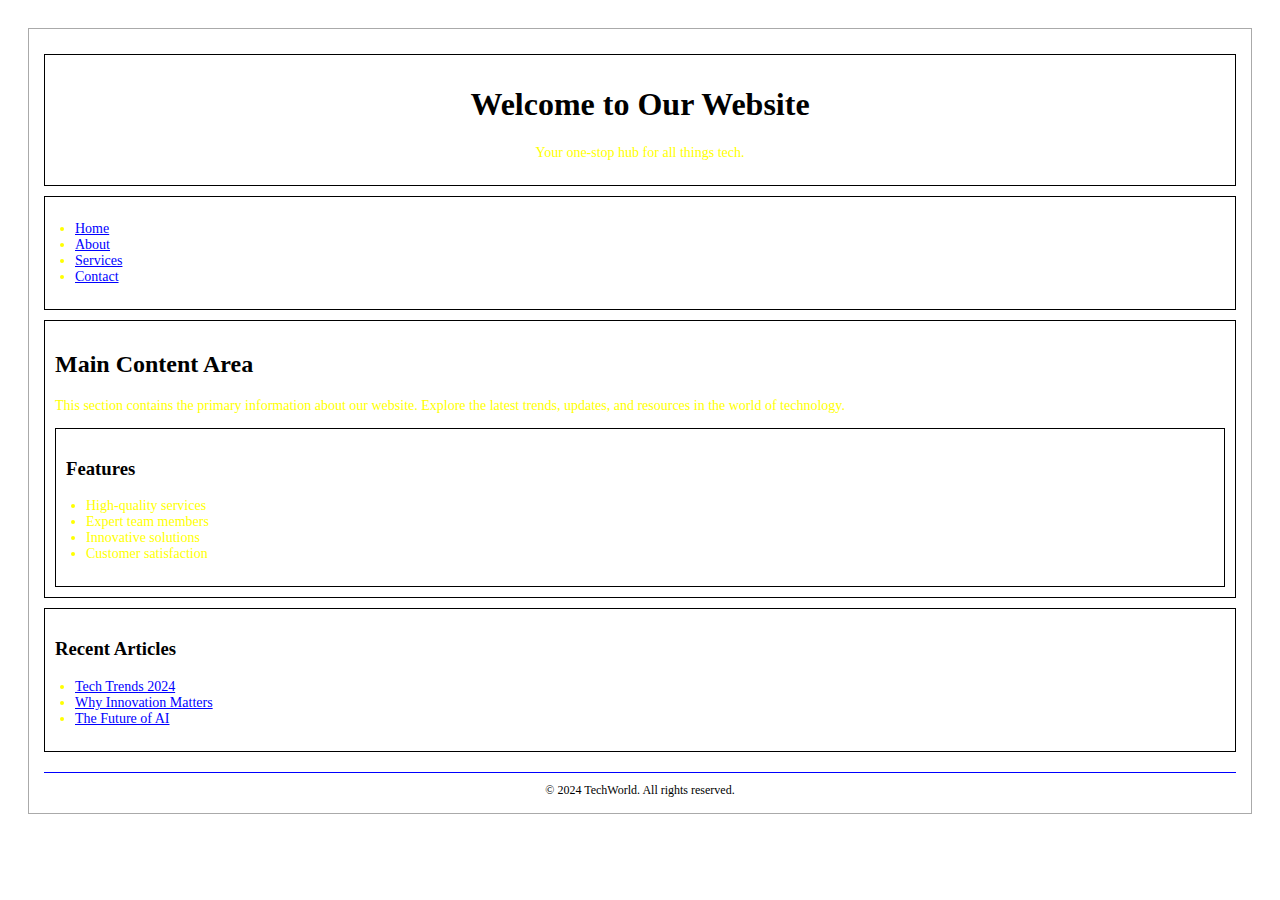
<file: index.html>
<!DOCTYPE html>
<html lang="en">
<head>
    <meta charset="UTF-8">
    <meta name="viewport" content="width=device-width, initial-scale=1.0">
    <title>TechWorld</title>
    <style>
        body {
            
            background-color: 
            margin: 0;
            padding:20px;
        }

        .container {
            max-width:....;
            margin: 0 auto;
            border: 1px solid #aaa;
            padding: 15px;
            background-color: white;
        }

        h1 {
            text-align: center;
            color: ....;
        }

        h2 {
            color: ...;
            margin-top: 20px;
        }

        p, ul {
            font-size: 14px;
            color: yellow;
        }

        ul {
            list-style-type: disc;
            padding-left: 20px;
        }

        a {
            color: blue;
            text-decoration: underline;
        }

        .section {
            border: 1px solid black;
            padding: 10px;
            margin-top: 10px;
        }

        .footer {
            text-align: center;
            margin-top: 20px;
            border-top: 1px solid blue;
            padding-top: 10px;
            font-size: 12px;
        }
    </style>
</head>
<body>

    <div class="container">
        <div class="section">
            <h1>Welcome to Our Website</h1>
            <p style="text-align: center;">Your one-stop hub for all things tech.</p>
        </div>

        <div class="section">
            <ul>
                <li><a href="#">Home</a></li>
                <li><a href="link">About</a></li>
                <li><a href="link">Services</a></li>
                <li><a href="link">Contact</a></li>
            </ul>
        </div>

        <div class="section">
            <h2>Main Content Area</h2>
            <p>This section contains the primary information about our website. Explore the latest trends, updates, and resources in the world of technology.</p>

            <div class="section">
                <h3>Features</h3>
                <ul>
                    <li>High-quality services</li>
                    <li>Expert team members</li>
                    <li>Innovative solutions</li>
                    <li>Customer satisfaction</li>
                </ul>
            </div>
        </div>

        <div class="section">
            <h3>Recent Articles</h3>
            <ul>
                <li><a href="#">Tech Trends 2024</a></li>
                <li><a href="#">Why Innovation Matters</a></li>
                <li><a href="#">The Future of AI</a></li>
            </ul>
        </div>

        <div class="footer">
            &copy; 2024 TechWorld. All rights reserved.
        </div>
    </div>

</body>
</HTML>
</file>
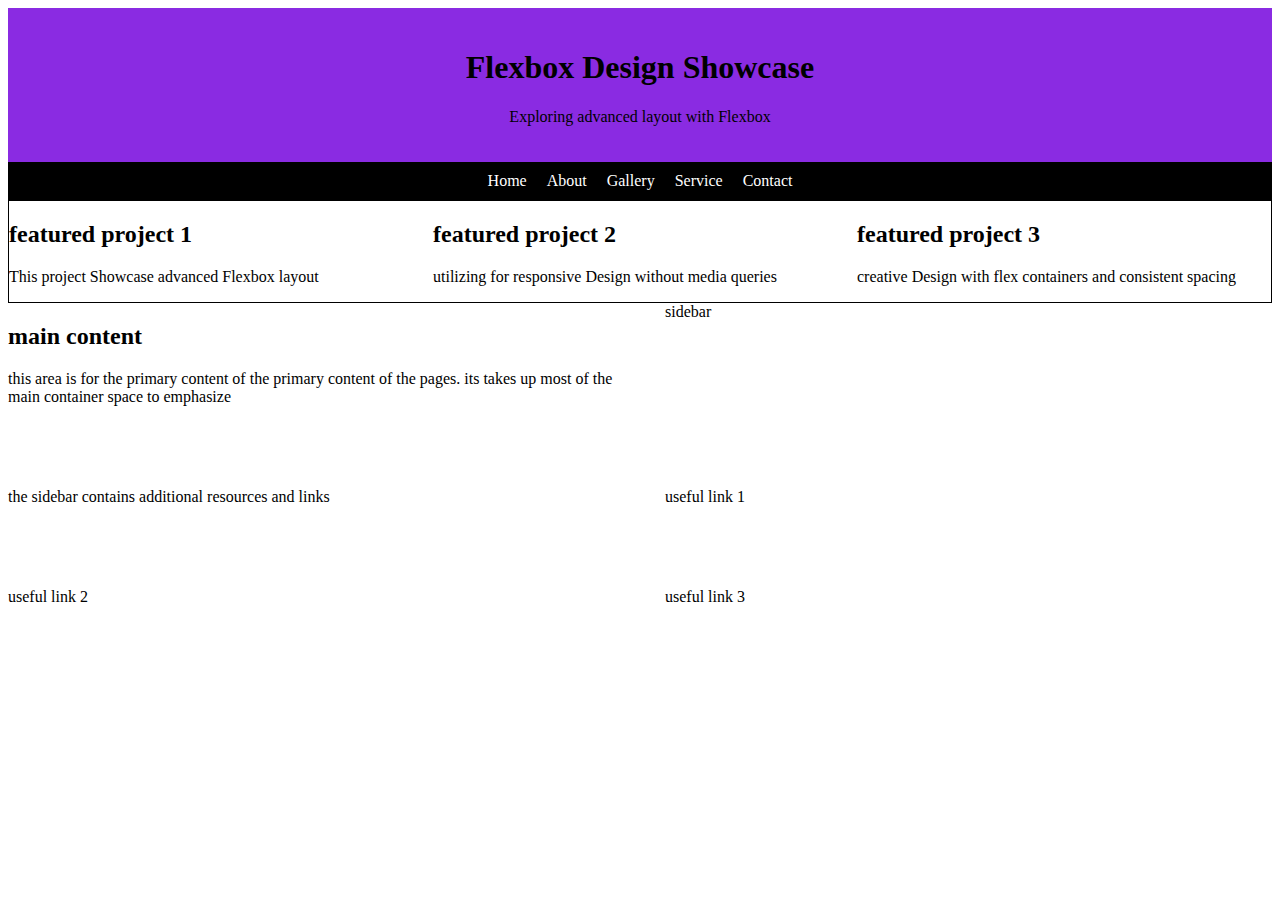
<file: test2.html>
<!DOCTYPE html>
<html lang="en">
<head>
    <meta charset="UTF-8">
    <meta name="viewport" content="width=device-width, initial-scale=1.0">
    <title>Document</title><link rel="stylesheet" href="style.css">
</head>
<body class="body">
    <header class="header">
        <h1>Flexbox Design Showcase</h1>
        <p>Exploring advanced layout with Flexbox</p>
    </header>
   <ul class="nav">
  <li><a href="home.html">Home</a></li>
  <li><a href="about.html">About</a></li>
  <li><a href="galary.html">Gallery</a></li>
  <li><a href="service.html">Service</a></li>
  <li><a href="contact.html">Contact</a></li>
</ul> 
<div class="box1">
    <div>
        <h2>featured project 1</h2>
        <p>This project Showcase advanced Flexbox layout</p>
    </div>
    <div>
        <h2>featured project 2</h2>
        <p>utilizing for responsive Design without media queries</p>
    </div>
    <div>
        <h2>featured project 3</h2>
        <p>creative Design with flex containers and consistent spacing</p>
    </div>
</div>
<div class="box2">
    <div><h2>main content</h2>
    <p>this area is for the primary content of the primary content of the pages.
         its takes up most of the main container space to emphasize</p>
</div>
 <div>sidebar</div>
 <p>the sidebar contains additional resources and links</p>
 <p>useful link 1</p>
 <p>useful link 2</p>
 <p>useful link 3</p>
</div>

</body>
</html>
</file>
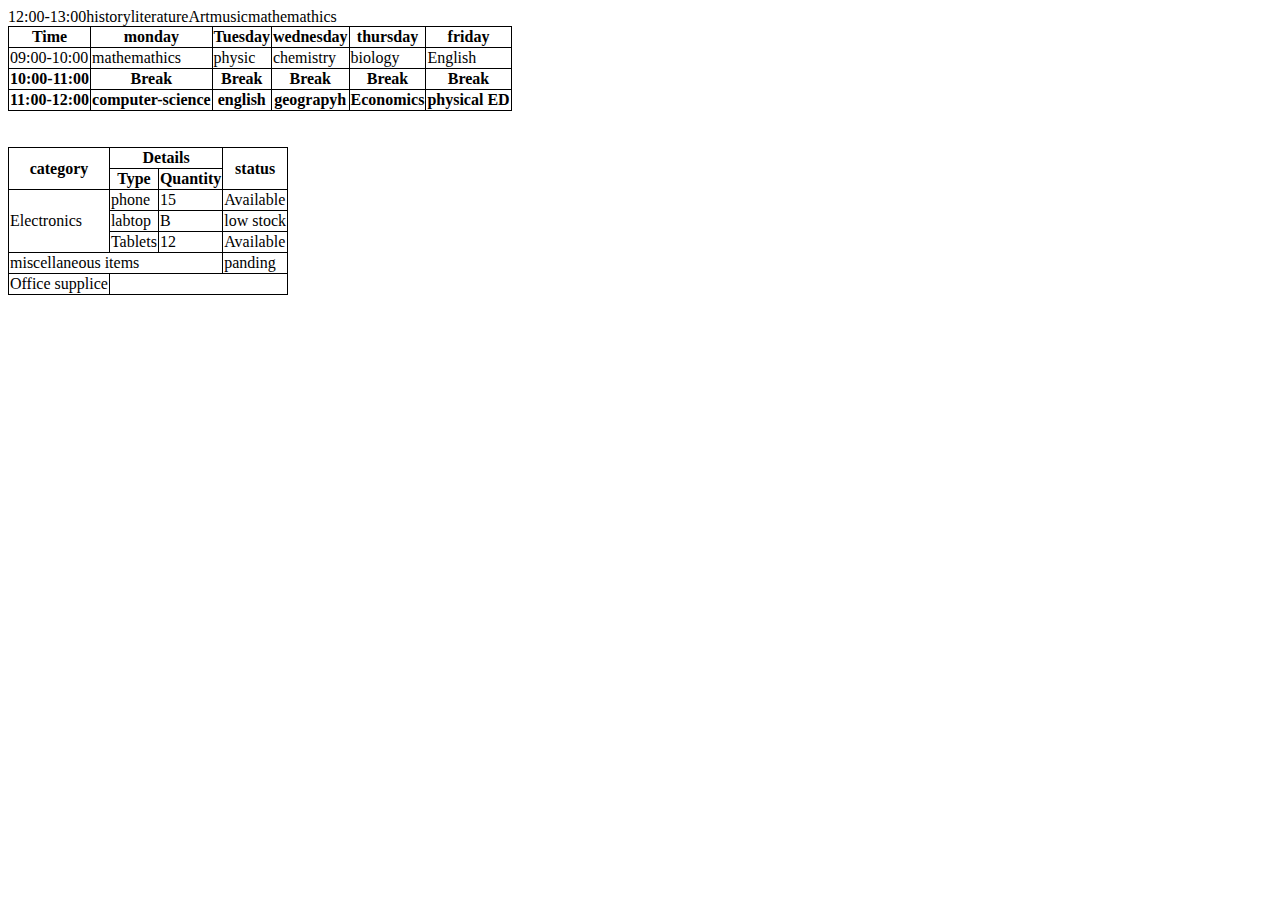
<file: Table.html/Table.html>
<!DOCTYPE html>
<html lang="en">
<head>
    <meta charset="UTF-8">
    <meta name="viewport" content="width=device-width, initial-scale=1.0">
    <title>content</title>


    <style>
         tr,td,th {
            border: 1px solid black;
         }
         table {
            border-collapse: collapse;
         }
    </style>
</head>
<body>
    <table>
        <thead>
            <tr>
                <th>Time</th>
                <th>monday</th>
                <th>Tuesday</th>
                <th>wednesday</th>
                <th>thursday</th>
                <th>friday</th>
            </tr>
        </thead>
        <tbody>
            <tr>
                <td>09:00-10:00</td>
                <td>mathemathics</td>
                <td>physic</td>
                <td>chemistry</td>
                <td>biology</td>
                <td>English</td>
            </tr>
            <tr>
                <th>10:00-11:00</th>
                <th>Break</th>
                <th>Break</th>
                <th>Break</th>
                <th>Break</th>
                <th>Break</th>
            </tr>
            <tr>
                <th>11:00-12:00</th>
                <th>computer-science</th>
                <th>english</th>
                <th>geograpyh</th>
                <th>Economics</th>
                <th>physical ED</th>
            </tr>
            <tr>12:00-13:00</tr>
            <tr>history</tr>
            <tr>literature</tr>
            <tr>Art</tr>
            <tr>music</tr>
            <tr>mathemathics</tr>
        </tbody>
        <tfoot></tfoot>
    </table><br><br>

    <table>
        <thead>
            <tr>
                <th rowspan="2">category</th>
                <th colspan="2">Details</th>
                <th rowspan="2">status</th>
            </tr>
            <tr>
                <th>Type</th>
                <th>Quantity</th>
            </tr>
        </thead>
        <tbody>
            <tr>
            <td rowspan="3">Electronics</td>
            <td>phone</td>
            <td>15</td>
            <td>Available</td>
            </tr>
            <tr>
                <td>labtop</td>
                <td>B</td>
                <td>low stock</td>
            </tr>
            <tr>
                <td>Tablets</td>
                <td>12</td>
                <td>Available</td>
            </tr>
            <tr>
                <td colspan="3">miscellaneous items</td>
                <td>panding</td>
            </tr>
            <tr>
                <td>Office supplice</td>
            </tr>
        </tbody>
        <tfoot></tfoot>
    </table>
</body>
</html>
</file>
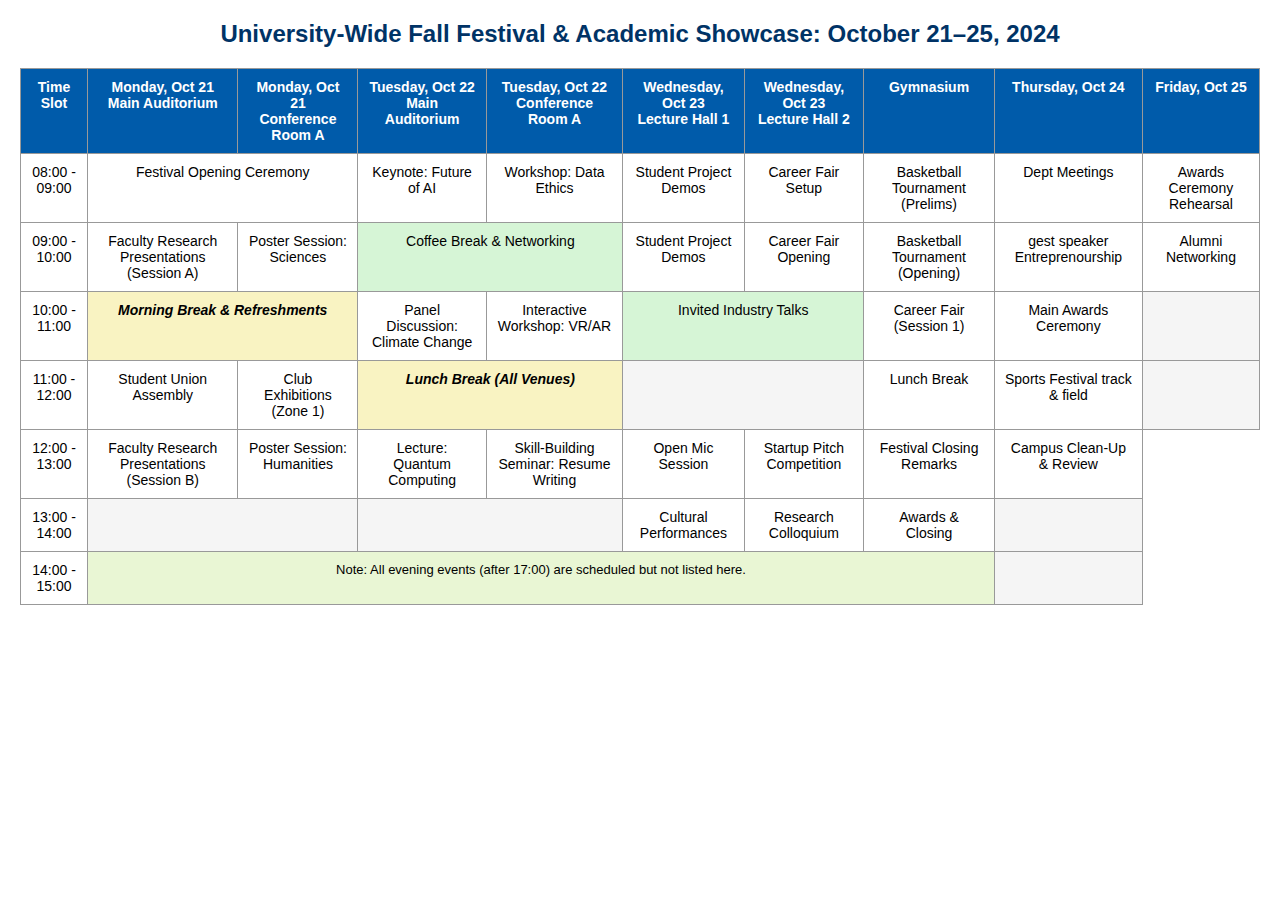
<file: Table.html/Table1.html>
<!DOCTYPE html>
<html lang="en">
<head>
  <meta charset="UTF-8">
  <title>Fall Festival & Academic Showcase 2024</title>
  <style>
    body {
      font-family: Arial, sans-serif;
      margin: 20px;
    }

    h2 {
      text-align: center;
      color: #003366;
    }

    table {
      width: 100%;
      border-collapse: collapse;
      font-size: 14px;
    }

    th, td {
      border: 1px solid #999;
      padding: 10px;
      vertical-align: top;
      text-align: center;
    }

    th {
      background-color: #005baa;
      color: white;
    }

    .day-header {
      background-color: #337ab7;
      color: white;
    }

    .highlight {
      background-color: #f9f3c2;
      font-style: italic;
      font-weight: bold;
    }

    .green-cell {
      background-color: #d6f5d6;
    }

    .note {
      background-color: #e9f6d4;
      font-size: 13px;
    }

    .empty {
      background-color: #f5f5f5;
    }
  </style>
</head>
<body>

<h2>University-Wide Fall Festival & Academic Showcase: October 21–25, 2024</h2>

<table>
  <tr>
    <th>Time Slot</th>
    <th>Monday, Oct 21<br>Main Auditorium</th>
    <th>Monday, Oct 21<br>Conference Room A</th>
    <th>Tuesday, Oct 22<br>Main Auditorium</th>
    <th>Tuesday, Oct 22<br>Conference Room A</th>
    <th>Wednesday, Oct 23<br>Lecture Hall 1</th>
    <th>Wednesday, Oct 23<br>Lecture Hall 2</th>
    <th>Gymnasium</th>
    <th>Thursday, Oct 24
    <th>Friday, Oct 25<br> </th>
  </tr>

  <tr>
    <td>08:00 - 09:00</td>
    <td colspan="2">Festival Opening Ceremony</td>
    <td>Keynote: Future of AI</td>
    <td>Workshop: Data Ethics</td>
    <td>Student Project Demos</td>
    <td>Career Fair Setup</td>
    <td>Basketball Tournament (Prelims)</td>
    <td>Dept Meetings</td>
    <td>Awards Ceremony Rehearsal</td>
  </tr>

  <tr>
    <td>09:00 - 10:00</td>
    <td>Faculty Research Presentations (Session A)</td>
    <td>Poster Session: Sciences</td>
    <td colspan="2" class="green-cell">Coffee Break & Networking</td>
    <td>Student Project Demos</td>
    <td>Career Fair Opening</td>
    <td>Basketball Tournament (Opening)</td>
    <td>gest speaker Entreprenourship</td>
    <td>Alumni Networking</td>
  </tr>

  <tr>
    <td>10:00 - 11:00</td>
    <td colspan="2" class="highlight">Morning Break & Refreshments</td>
    <td>Panel Discussion: Climate Change</td>
    <td>Interactive Workshop: VR/AR</td>
    <td colspan="2" class="green-cell">Invited Industry Talks</td>
    <td>Career Fair (Session 1)</td>
    <td>Main Awards Ceremony</td>
    <td class="empty"></td>
  </tr>

  <tr>
    <td>11:00 - 12:00</td>
    <td>Student Union Assembly</td>
    <td>Club Exhibitions (Zone 1)</td>
    <td colspan="2" class="highlight">Lunch Break (All Venues)</td>
    <td colspan="2" class="empty"></td>
    <td>Lunch Break</td>
    <td>Sports Festival track & field</td>
    <td class="empty"></td>
  </tr>

  <tr>
    <td>12:00 - 13:00</td>
    <td>Faculty Research Presentations (Session B)</td>
    <td>Poster Session: Humanities</td>
    <td>Lecture: Quantum Computing</td>
    <td>Skill-Building Seminar: Resume Writing</td>
    <td>Open Mic Session</td>
    <td>Startup Pitch Competition</td>
    <td>Festival Closing Remarks</td>
    <td>Campus Clean-Up & Review</td>
  </tr>

  <tr>
    <td>13:00 - 14:00</td>
    <td colspan="2" class="empty"></td>
    <td colspan="2" class="empty"></td>
    <td>Cultural Performances</td>
    <td>Research Colloquium</td>
    <td>Awards & Closing</td>
    <td class="empty"></td>
  </tr>

  <tr>
    <td>14:00 - 15:00</td>
    <td colspan="7" class="note">Note: All evening events (after 17:00) are scheduled but not listed here.</td>
    <td class="empty"></td>
  </tr>
</table>

</body>
</html>
</file>
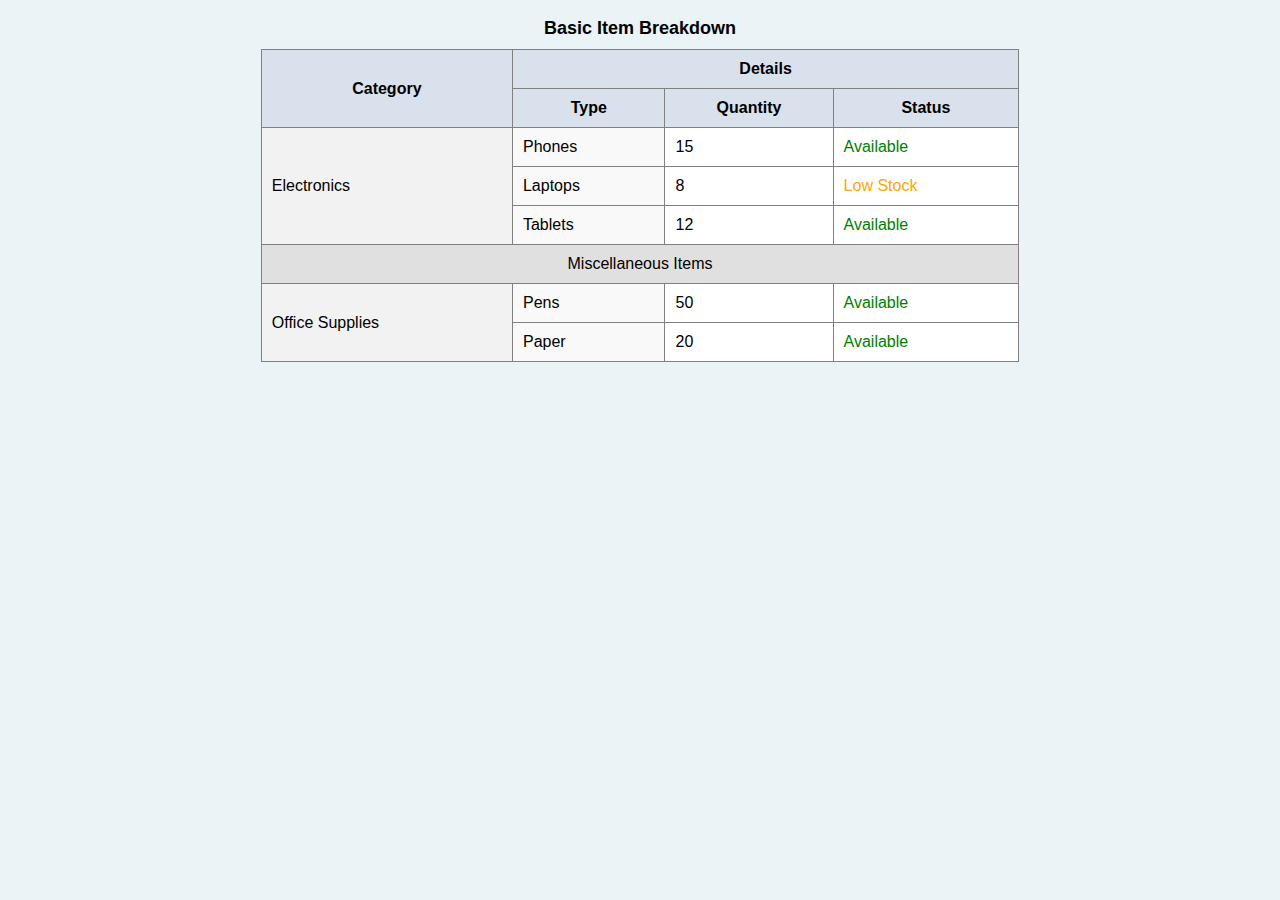
<file: Table.html/table2.html>
<!DOCTYPE html>
<html>
<head>
  <title>Basic Item Breakdown</title>
</head>
<body style="background-color: #eaf4f7; font-family: Arial, sans-serif;">

  <table border="1" cellspacing="0" cellpadding="10" align="center" style="border-collapse: collapse; width: 60%; background-color: white;">
    <caption style="font-weight: bold; font-size: 18px; padding: 10px;">Basic Item Breakdown</caption>
    
    <tr style="background-color: #d9e2ec;">
      <th rowspan="2">Category</th>
      <th colspan="3">Details</th>
    </tr>
    <tr style="background-color: #d9e2ec;">
      <th>Type</th>
      <th>Quantity</th>
      <th>Status</th>
    </tr>

    <tr>
      <td rowspan="3" style="background-color: #f2f2f2;">Electronics</td>
      <td style="background-color: #f9f9f9;">Phones</td>
      <td>15</td>
      <td style="color: green;">Available</td>
    </tr>
    <tr>
      <td style="background-color: #f9f9f9;">Laptops</td>
      <td>8</td>
      <td style="color: orange;">Low Stock</td>
    </tr>
    <tr>
      <td style="background-color: #f9f9f9;">Tablets</td>
      <td>12</td>
      <td style="color: green;">Available</td>
    </tr>

    <tr>
      <td colspan="4" style="text-align: center; background-color: #e0e0e0;">Miscellaneous Items</td>
    </tr>

    <tr>
      <td rowspan="2" style="background-color: #f2f2f2;">Office Supplies</td>
      <td style="background-color: #f9f9f9;">Pens</td>
      <td>50</td>
      <td style="color: green;">Available</td>
    </tr>
    <tr>
      <td style="background-color: #f9f9f9;">Paper</td>
      <td>20</td>
      <td style="color: green;">Available</td>
    </tr>
  </table>

</body>
</html>
</file>
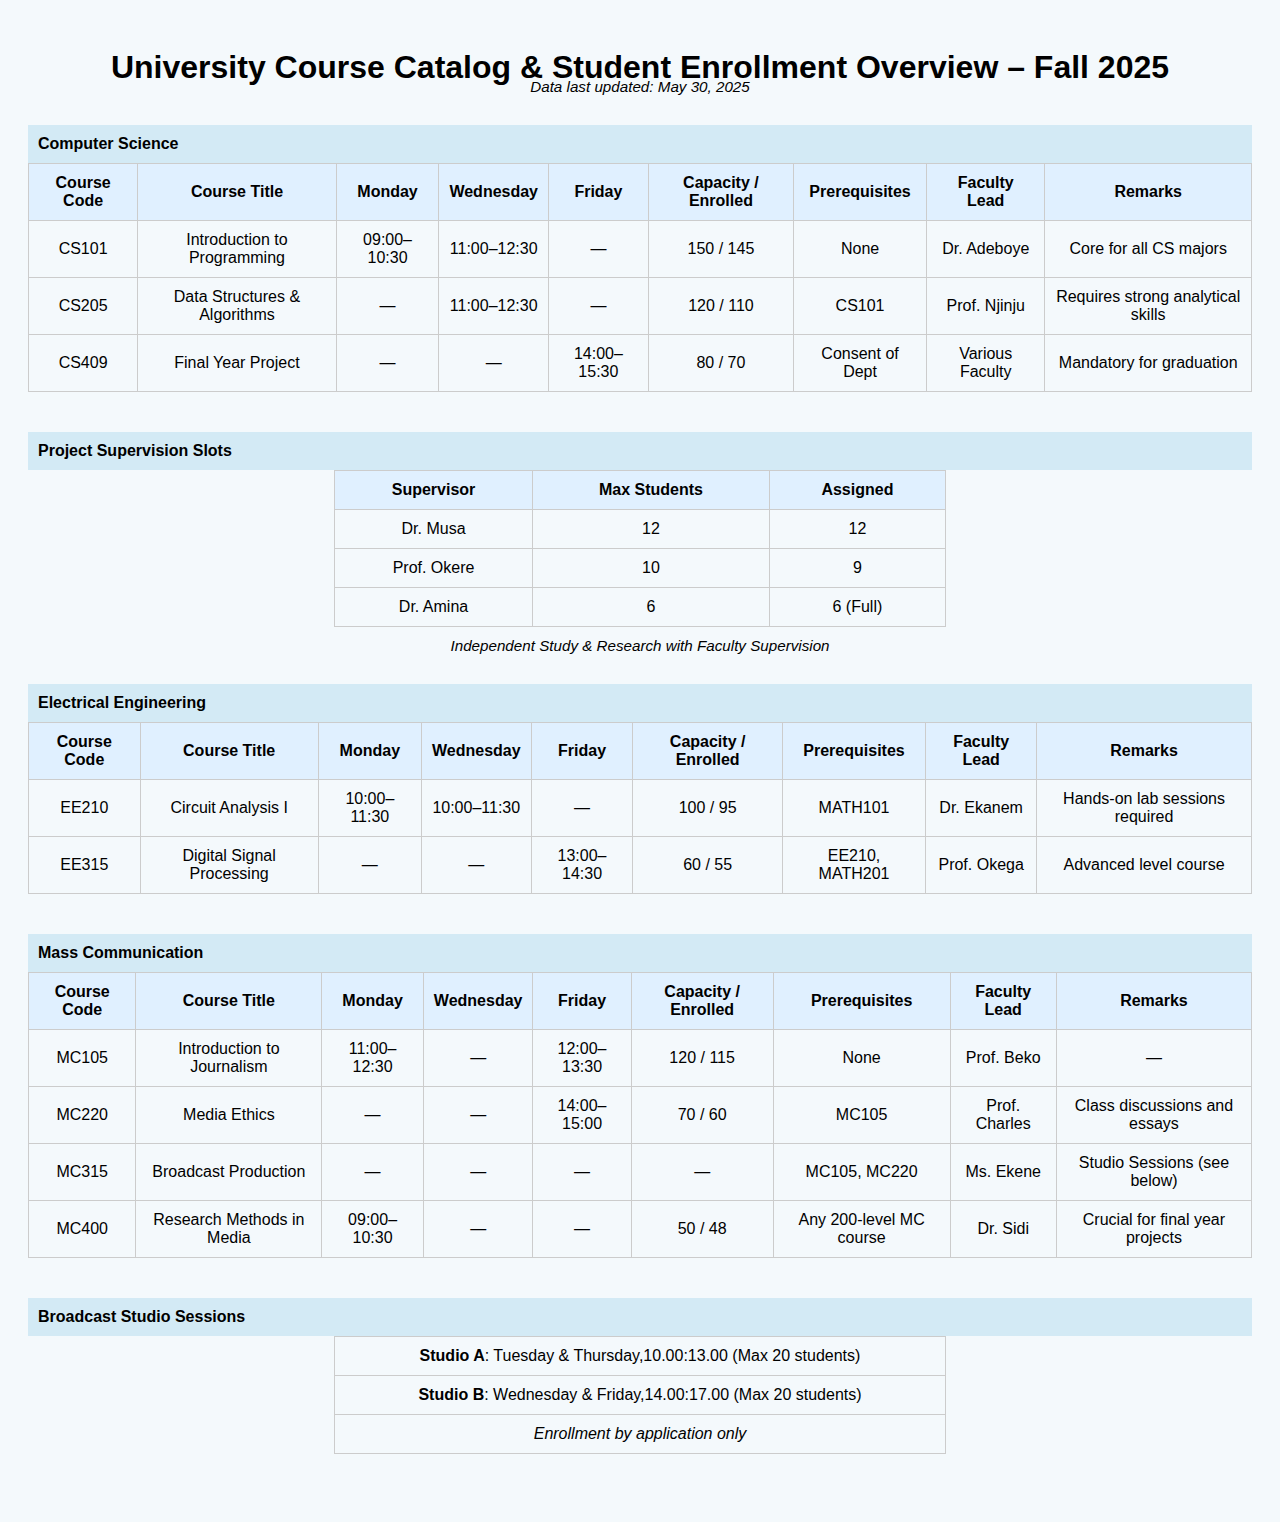
<file: Table.html/table3.html>
<!DOCTYPE html>
<html lang="en">
<head>
  <meta charset="UTF-8">
  <title>University Course Catalog - Fall 2025</title>
  <style>
    body {
      font-family: Arial, sans-serif;
      background: #f4f9fc;
      padding: 20px;
    }
    h1, h2 {
      text-align: center;
    }
    table {
      width: 100%;
      border-collapse: collapse;
      margin-bottom: 40px;
    }
    th, td {
      border: 1px solid #ccc;
      padding: 10px;
      text-align: center;
    }
    th {
      background-color: #e0f0ff;
    }
    .section-title {
      background-color: #d3eaf5;
      font-weight: bold;
      text-align: left;
      padding: 10px;
    }
    .notes {
      font-style: italic;
      font-size: 0.95em;
      margin-top: -30px;
      margin-bottom: 30px;
      text-align: center;
    }
    .project-table, .studio-table {
      width: 50%;
      margin: 0 auto 40px;
    }
  </style>
</head>
<body>

  <h1>University Course Catalog & Student Enrollment Overview – Fall 2025</h1>
  
  <p class="notes">Data last updated: May 30, 2025</p>

  <div class="section-title">Computer Science</div>
  <table>
    <tr>
      <th>Course Code</th>
      <th>Course Title</th>
      <th>Monday</th>
      <th>Wednesday</th>
      <th>Friday</th>
      <th>Capacity / Enrolled</th>
      <th>Prerequisites</th>
      <th>Faculty Lead</th>
      <th>Remarks</th>
    </tr>
    <tr>
      <td>CS101</td>
      <td>Introduction to Programming</td>
      <td>09:00–10:30</td>
      <td>11:00–12:30</td>
      <td>—</td>
      <td>150 / 145</td>
      <td>None</td>
      <td>Dr. Adeboye</td>
      <td>Core for all CS majors</td>
    </tr>
    <tr>
      <td>CS205</td>
      <td>Data Structures & Algorithms</td>
      <td>—</td>
      <td>11:00–12:30</td>
      <td>—</td>
      <td>120 / 110</td>
      <td>CS101</td>
      <td>Prof. Njinju</td>
      <td>Requires strong analytical skills</td>
    </tr>
    <tr>
      <td>CS409</td>
      <td>Final Year Project</td>
      <td>—</td>
      <td>—</td>
      <td>14:00–15:30</td>
      <td>80 / 70</td>
      <td>Consent of Dept</td>
      <td>Various Faculty</td>
      <td>Mandatory for graduation</td>
    </tr>
  </table>

  <div class="section-title">Project Supervision Slots</div>
  <table class="project-table">
    <tr>
      <th>Supervisor</th>
      <th>Max Students</th>
      <th>Assigned</th>
    </tr>
    <tr>
      <td>Dr. Musa</td>
      <td>12</td>
      <td>12</td>
    </tr>
    <tr>
      <td>Prof. Okere</td>
      <td>10</td>
      <td>9</td>
    </tr>
    <tr>
      <td>Dr. Amina</td>
      <td>6</td>
      <td>6 (Full)</td>
    </tr>
  </table>
  <p class="notes">Independent Study & Research with Faculty Supervision</p>

  <div class="section-title">Electrical Engineering</div>
  <table>
    <tr>
      <th>Course Code</th>
      <th>Course Title</th>
      <th>Monday</th>
      <th>Wednesday</th>
      <th>Friday</th>
      <th>Capacity / Enrolled</th>
      <th>Prerequisites</th>
      <th>Faculty Lead</th>
      <th>Remarks</th>
    </tr>
    <tr>
      <td>EE210</td>
      <td>Circuit Analysis I</td>
      <td>10:00–11:30</td>
      <td>10:00–11:30</td>
      <td>—</td>
      <td>100 / 95</td>
      <td>MATH101</td>
      <td>Dr. Ekanem</td>
      <td>Hands-on lab sessions required</td>
    </tr>
    <tr>
      <td>EE315</td>
      <td>Digital Signal Processing</td>
      <td>—</td>
      <td>—</td>
      <td>13:00–14:30</td>
      <td>60 / 55</td>
      <td>EE210, MATH201</td>
      <td>Prof. Okega</td>
      <td>Advanced level course</td>
    </tr>
  </table>

  <div class="section-title">Mass Communication</div>
  <table>
    <tr>
      <th>Course Code</th>
      <th>Course Title</th>
      <th>Monday</th>
      <th>Wednesday</th>
      <th>Friday</th>
      <th>Capacity / Enrolled</th>
      <th>Prerequisites</th>
      <th>Faculty Lead</th>
      <th>Remarks</th>
    </tr>
    <tr>
      <td>MC105</td>
      <td>Introduction to Journalism</td>
      <td>11:00–12:30</td>
      <td>—</td>
      <td>12:00–13:30</td>
      <td>120 / 115</td>
      <td>None</td>
      <td>Prof. Beko</td>
      <td>—</td>
    </tr>
    <tr>
      <td>MC220</td>
      <td>Media Ethics</td>
      <td>—</td>
      <td>—</td>
      <td>14:00–15:00</td>
      <td>70 / 60</td>
      <td>MC105</td>
      <td>Prof. Charles</td>
      <td>Class discussions and essays</td>
    </tr>
    <tr>
      <td>MC315</td>
      <td>Broadcast Production</td>
      <td>—</td>
      <td>—</td>
      <td>—</td>
      <td>—</td>
      <td>MC105, MC220</td>
      <td>Ms. Ekene</td>
      <td>Studio Sessions (see below)</td>
    </tr>
    <tr>
      <td>MC400</td>
      <td>Research Methods in Media</td>
      <td>09:00–10:30</td>
      <td>—</td>
      <td>—</td>
      <td>50 / 48</td>
      <td>Any 200-level MC course</td>
      <td>Dr. Sidi</td>
      <td>Crucial for final year projects</td>
    </tr>
  </table>

  <div class="section-title">Broadcast Studio Sessions</div>
  <table class="studio-table">
    <tr><td><strong>Studio A</strong>: Tuesday & Thursday,10.00:13.00 (Max 20 students)</td></tr>
    <tr><td><strong>Studio B</strong>: Wednesday & Friday,14.00:17.00 (Max 20 students)</td></tr>
    <tr><td><em>Enrollment by application only</em></td></tr>
  </table>

</body>
</html>
</file>
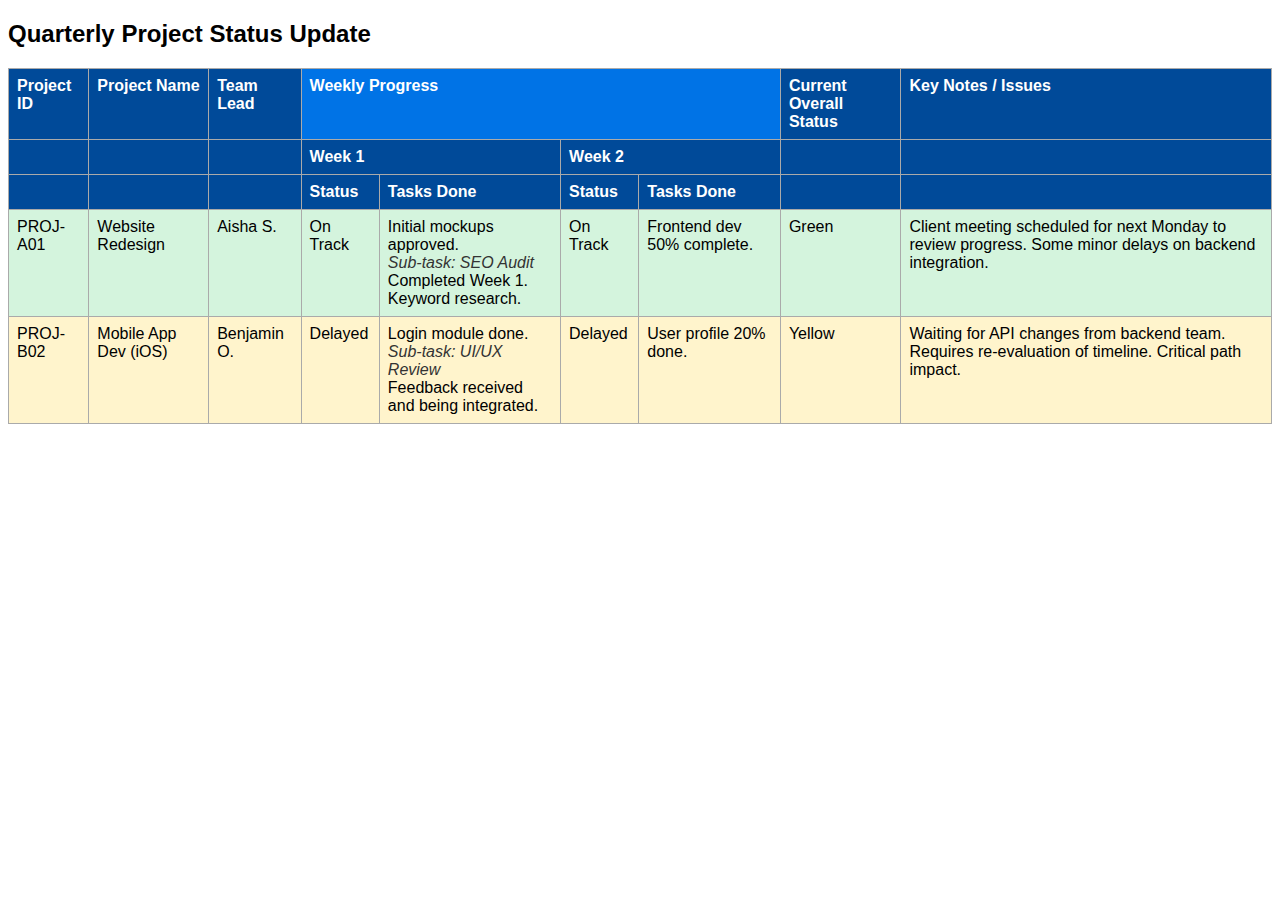
<file: Table.html/table4.html>
<!DOCTYPE html>
<html lang="en">
<head>
  <meta charset="UTF-8">
  <title>Quarterly Project Status Update</title>
  <style>
    body {
      font-family: Arial, sans-serif;
    }
    table {
      width: 100%;
      border-collapse: collapse;
      text-align: left;
    }
    th, td {
      border: 1px solid #aaa;
      padding: 8px;
      vertical-align: top;
    }
    th {
      background-color: #004a99;
      color: white;
    }
    .sub-task {
      font-style: italic;
      color: #333;
    }
    .green {
      background-color: #d4f4dd;
    }
    .yellow {
      background-color: #fff4cc;
    }
    .header-blue {
      background-color: #0073e6;
      color: white;
    }
  </style>
</head>
<body>

<h2>Quarterly Project Status Update</h2>

<table>
  <tr>
    <th>Project ID</th>
    <th>Project Name</th>
    <th>Team Lead</th>
    <th colspan="4" class="header-blue">Weekly Progress</th>
    <th>Current Overall Status</th>
    <th>Key Notes / Issues</th>
  </tr>
  <tr>
    <th></th>
    <th></th>
    <th></th>
    <th colspan="2">Week 1</th>
    <th colspan="2">Week 2</th>
    <th></th>
    <th></th>
  </tr>
  <tr>
    <th></th>
    <th></th>
    <th></th>
    <th>Status</th>
    <th>Tasks Done</th>
    <th>Status</th>
    <th>Tasks Done</th>
    <th></th>
    <th></th>
  </tr>

  <tr class="green">
    <td>PROJ-A01</td>
    <td>Website Redesign</td>
    <td>Aisha S.</td>
    <td>On Track</td>
    <td>Initial mockups approved.<br><span class="sub-task">Sub-task: SEO Audit</span><br>Completed Week 1. Keyword research.</td>
    <td>On Track</td>
    <td>Frontend dev 50% complete.</td>
    <td>Green</td>
    <td>Client meeting scheduled for next Monday to review progress. Some minor delays on backend integration.</td>
  </tr>

  <tr class="yellow">
    <td>PROJ-B02</td>
    <td>Mobile App Dev (iOS)</td>
    <td>Benjamin O.</td>
    <td>Delayed</td>
    <td>Login module done.<br><span class="sub-task">Sub-task: UI/UX Review</span><br>Feedback received and being integrated.</td>
    <td>Delayed</td>
    <td>User profile 20% done.</td>
    <td>Yellow</td>
    <td>Waiting for API changes from backend team. Requires re-evaluation of timeline. Critical path impact.</td>
  </tr>

</table>

</body>
</html>
</file>
<file: style.css>
.body{
    padding: 0%;
}
.header{
    grid-template-columns: auto; 
    text-align: center;
    background-color: blueviolet;
    margin: 0%;
    padding: 20px;
}
.nav {   
  margin: 0%;
  background-color: black;
  list-style: none;
  display: flex;
  justify-content: center;
  padding: 10px;
  gap: 20px; /* Added gap for spacing between items */
}

.nav li a {
  color: white;
  text-decoration: none;
  margin: 0%;
}

.nav li a:hover {
  color: lightgray; /* Optional hover effect */
}
.box1{
    border: 1px solid black;
    display: grid;
    grid-template-columns:repeat(3,1fr) ;
    gap: 10px;
}
.box2{ 
    display: grid;
   grid-template-columns: repeat(2,1fr);
   gap: 50px;
}
#footer {
  background-color: black;
  color: white;
  text-align: center;
  border: 1px solid black;

} 
.galary{
  display: ;
}
</file>
